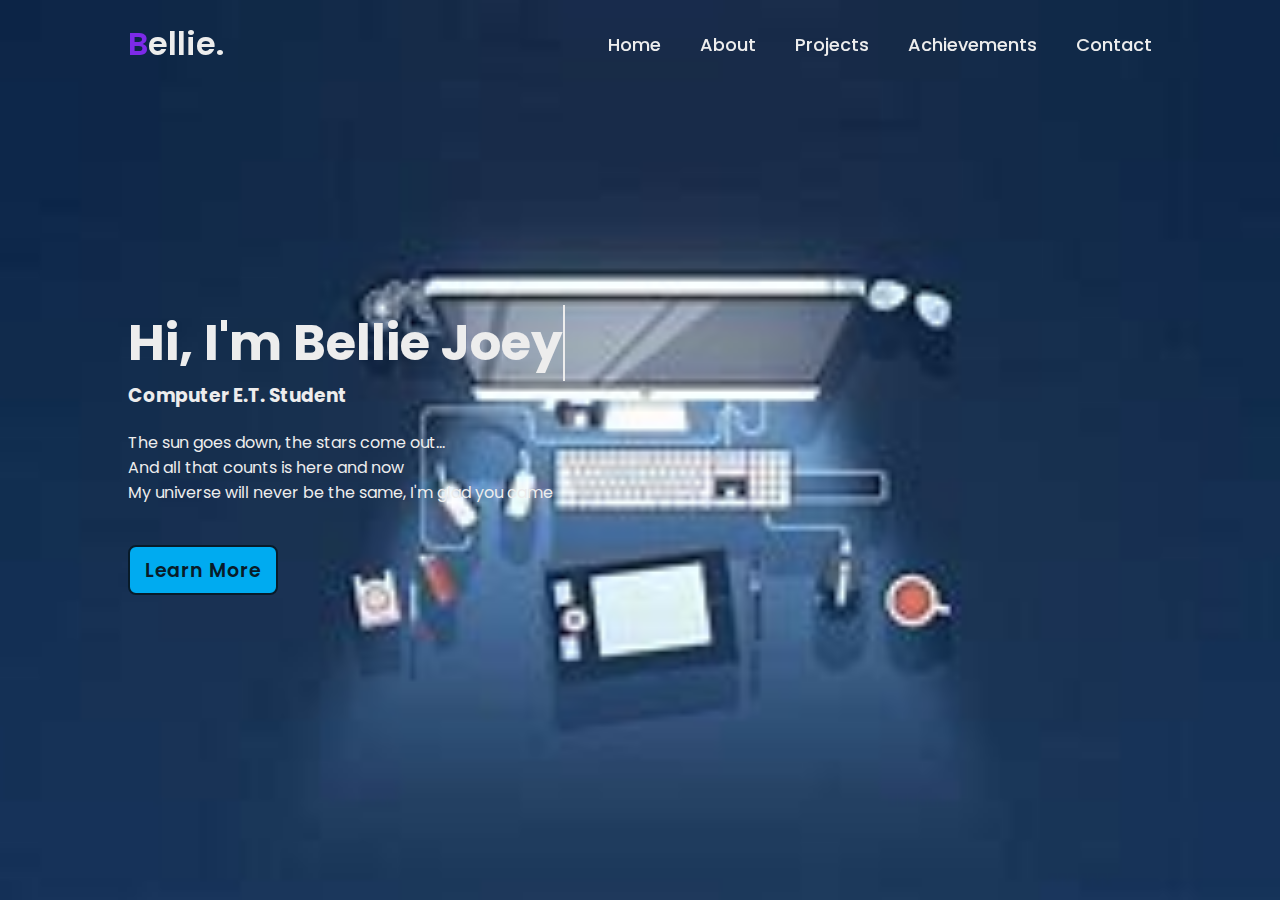
<file: index.html>
<!DOCTYPE html>
<html lang="en">
	<head>
		<meta charset="UTF-8">
		<meta name="viewport" content="width=device-width, initial-scale=1.0">
		<title>My Portfolio</title>
		<link rel="stylesheet" href="portfoliostyles.css">
	</head>
	<body>
		 <header>
        		<h2 class="logo"><span>B</span>ellie.</h2>
        		<nav class="navigation">
            			<a href="#">Home</a>
            			<a href="#">About</a>
            			<a href="#">Projects</a>
            			<a href="#">Achievements</a>
            			<a href="#">Contact</a>
        		</nav>
          	</header>
		<section class="home">
			<div class="home-content">
				<h1>Hi, I'm Bellie Joey</h1>
				<h3>Computer E.T. Student</h3>
				<p>The sun goes down, the stars come out...<br>
				And all that counts is here and now<br>
				My universe will never be the same, I'm glad you came</p>
				<div class="btn-box">
					<a href="#">Learn More</a>
				</div>
				

			</div>
		</section>

	</body>

</html>
</file>
<file: portfoliostyles.css>
@import url('https://fonts.googleapis.com/css2?family=Poppins:wght@300;400;500;600;700;800;900&display=swap');
* {
   	 margin: 0;
    	padding: 0;
    	box-sizing: border-box;
    	font-family: 'Poppins', sans-serif;
}

body{
	
	color: #ededed;
	
}
header {
    	position: fixed;
    	top: 0;
    	left: 0;
    	width: 100%;
    	padding: 20px 10%;
    	display: flex;
    	justify-content: space-between;
    	align-items: center;
    	z-index: 100;
}
.logo {
    	font-size: 32px;
    	color: #ededed;
	text-decoration:none;
    	cursor: default;
	font-weight:600;
}
.logo span {
    	color: #7d2ae8;
}

.navigation a {
    	font-size: 18px;
    	color: #ededed;
    	text-decoration: none;
    	margin-left: 35px;
    	font-weight: 500;
	margin-left:35px;
    	transition: .3s;
}
.navigation a:hover {
    	color: #00abf0;
}
.home{
	height: 100vh;
	background: url('download.jpg') no-repeat;
	background-size: cover;
	background-position: center;
	display: flex;
	align-items: center;
	padding: 0 10%;
}

.home-content{
	max-width: 600px;
}

.home-content h1{
	font-size:50px;
	font-weight: 700;
	line-weight: 1.2;
 	overflow: hidden; /* to hide overflow text */
   	white-space: nowrap; /* to prevent wrapping */
    	border-right: 2px solid #ededed; /* simulated cursor */
    	animation: typing 3s steps(40, end), blink-caret 0.75s step-end infinite;
}

@keyframes typing {
    	from {
	        width: 0;
	}
	to {
        	width: 100%;
    	}
}

@keyframes blink-caret {
	from, to {
        	border-color: transparent;
    	}
    	50% {
        	border-color: transparent; /* make the caret invisible */
    	}
}

}.home-content h3{
	font-size: 32px;
	font-weight: 700px;
	color: #00abf0;
}

.home-content p{
	font-size:16px;
	margin: 20px 0 40px;
}
.home-content .btn-box{
	display: flex;
	width: 155px;
	height: 50px;
	background: transparent;
}
.btn-box a{
	position: relative;
	display: inline-flex;
	justify-content: center;
	align-items: center;
	width:150px;
	height:	100%;
	background: #00abf0;
	border: 2px solid;
	border-radius: 8px;
	font-size: 19px;
	color: #081b29;
	text-decoration: none;
	font-weight: 600;
	letter-spacing: 1px;
	z-index:1;
	overflow: hidden;
	transition: .5s;
}
.btn-box a:hover{
	color: #00abf0;
}
.btn-box a::before{
	content:'';
	position: absolute;
	top: 0;
	left: 0;
	width: 0;
	height: 100%;
	background: #081b29;;
	z-index: -1;
	transition: .5s;
}
.btn-box a:hover::before{
	width:100%;
}
</file>
